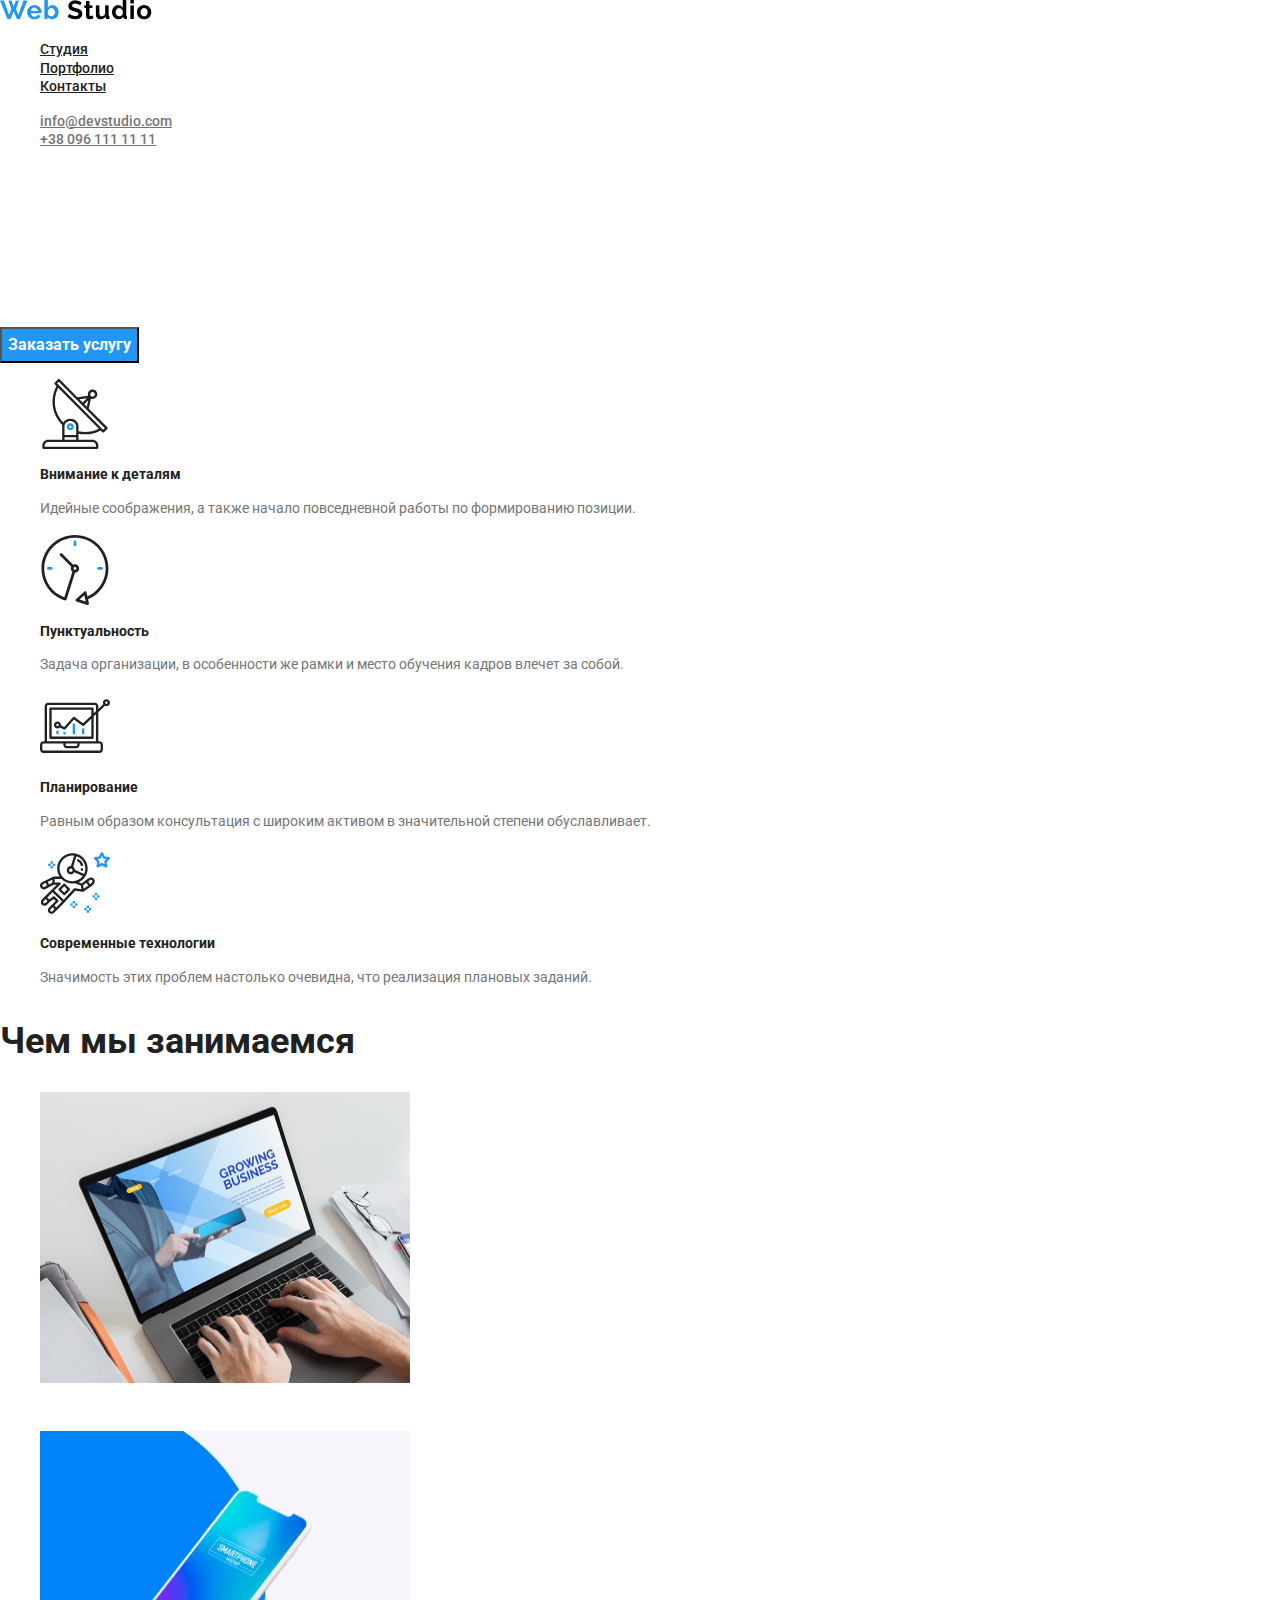
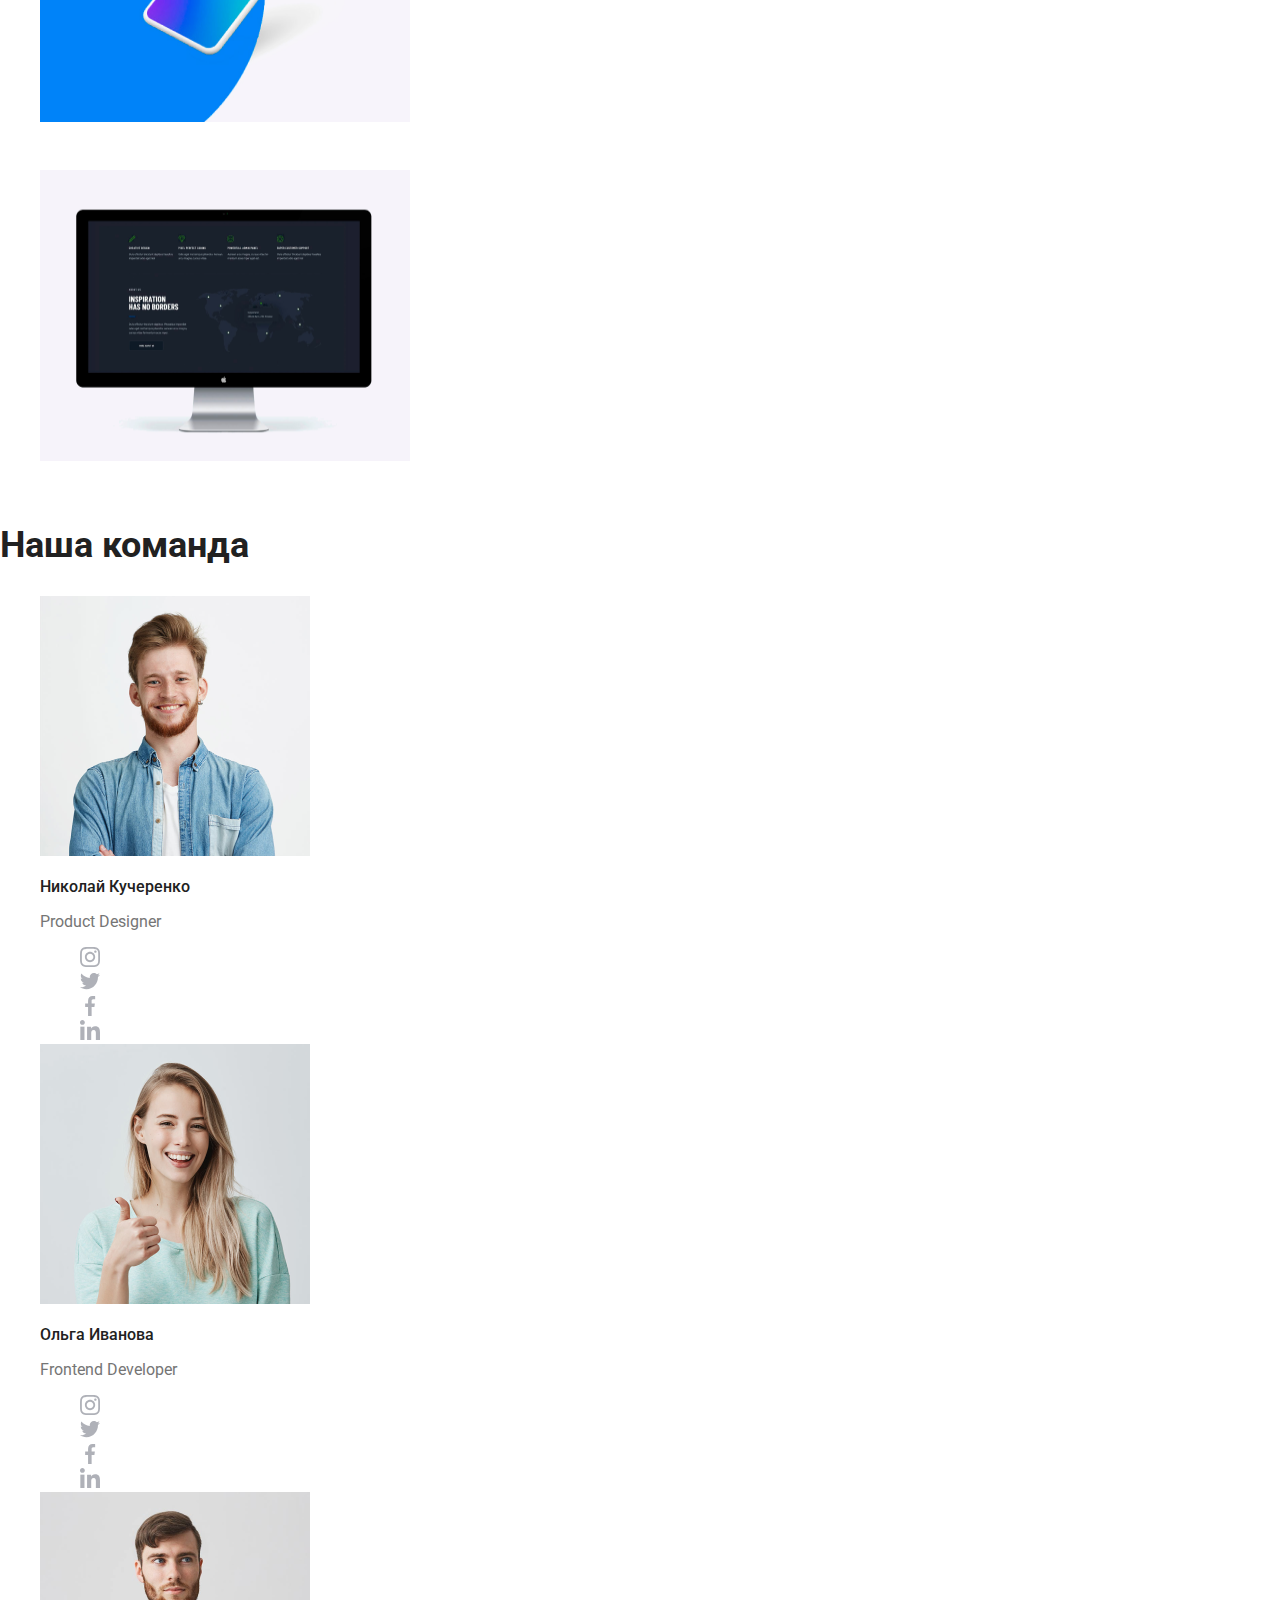
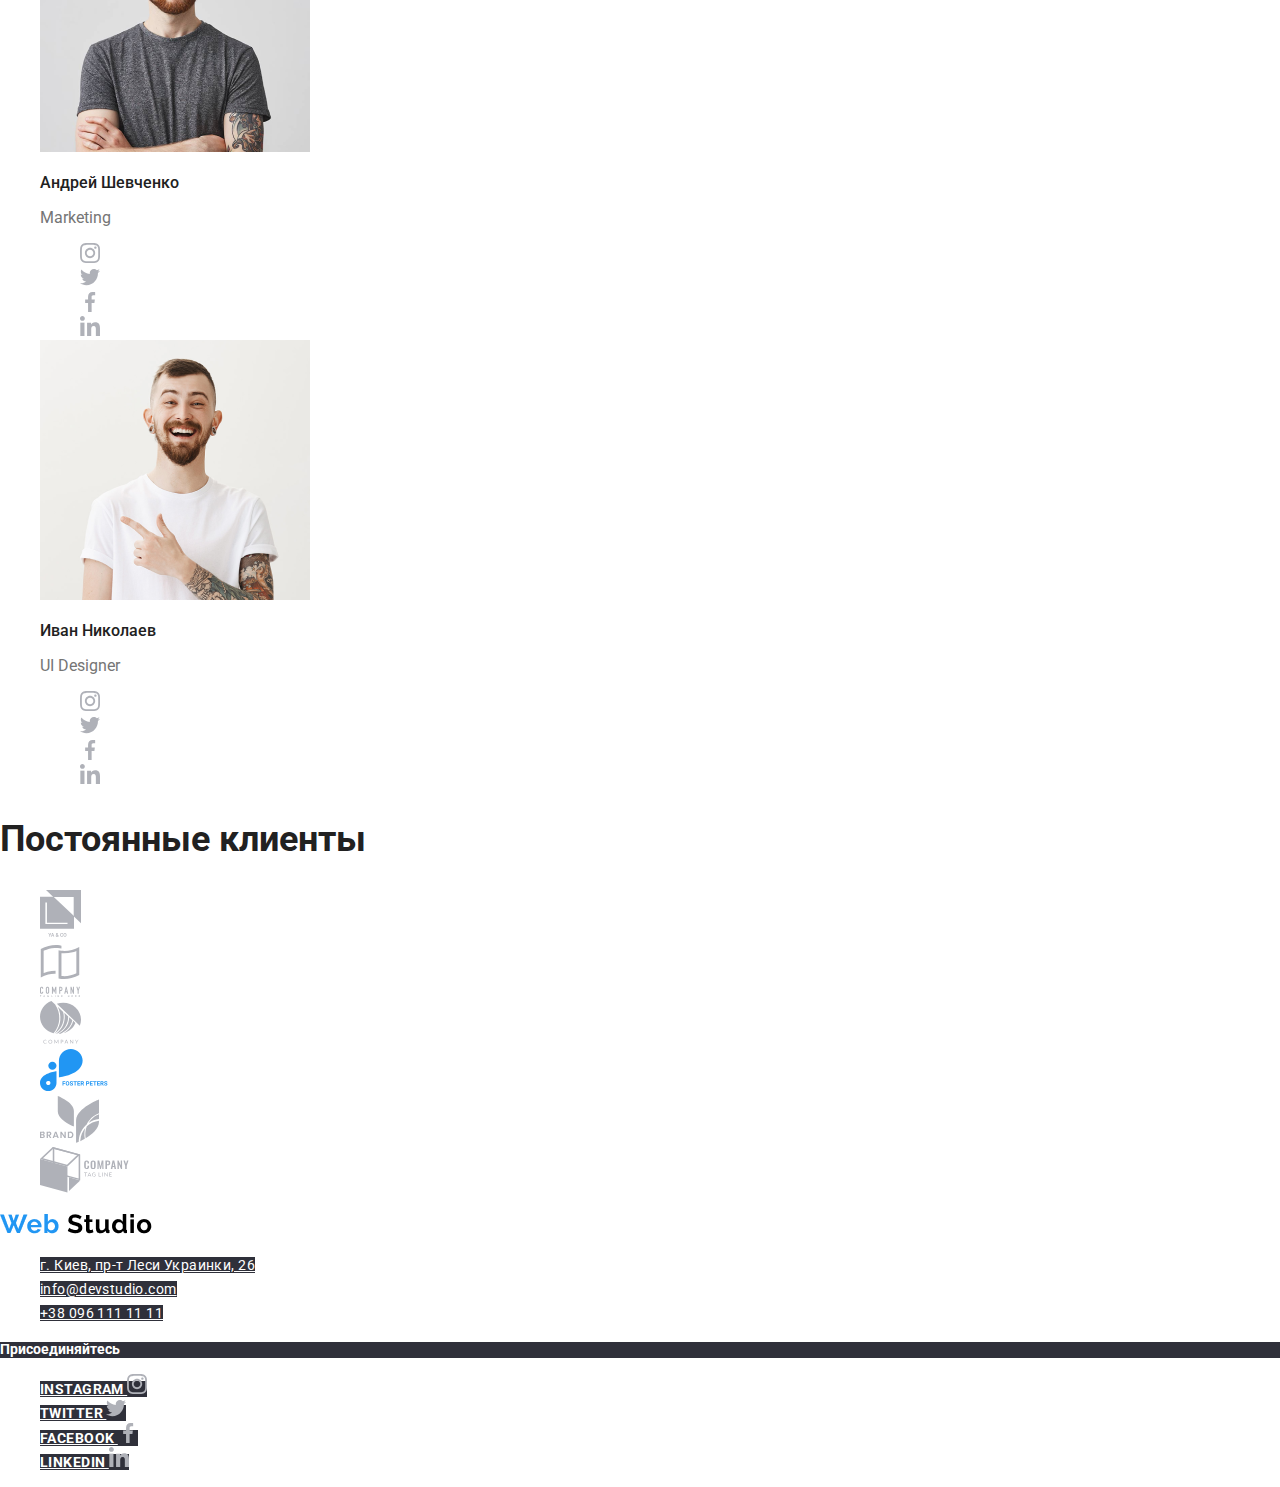
<file: index.html>
<!DOCTYPE html>
<html lang="ru">
  <head>
    <meta charset="UTF-8" />
    <meta name="viewport" content="width=device-width, initial-scale=1.0" />
    <title>Web Studio</title>
    <link
      href="https://fonts.googleapis.com/css2?family=Roboto:wght@400;500;700&display=swap"
      rel="stylesheet"
    />
    <link rel="stylesheet" href="./CSS/normalize.css" />
    <link rel="stylesheet" href="./CSS/styles.css" />
    <style>
      li {
        list-style-type: none;
      }
    </style>
  </head>

  <body>
    <header class="main-heder">
      <nav class="navigation">
        <a class="logo" href="./index.html" aria-label="Логотип">
          <img src="./Images/Logo/WebStudio.png" alt="Логотип" />
        </a>
        <ul class="navigation-list">
          <li class="navigation-list-item">
            <a class="navigation-list-link" href="">Студия</a>
          </li>
          <li class="navigation-list-item">
            <a class="navigation-list-link" href="portfolio.html">Портфолио</a>
          </li>
          <li class="navigation-list-item">
            <a class="navigation-list-link" href="">Контакты</a>
          </li>
        </ul>
      </nav>
      <ul class="contacts-list">
        <li class="contacts-list-item">
          <a class="contacts-list-link" href="mailto:info@devstudio.com"
            >info@devstudio.com</a
          >
        </li>
        <li class="contacts-list-item">
          <a class="contacts-list-link" href="tel:+380961111111"
            >+38 096 111 11 11</a
          >
        </li>
      </ul>
    </header>
    <main>
      <!--HERO секция-->
      <section>
        <h1 class="Hero">
          Эффективные решения <br />
          для вашего бизнеса
        </h1>
        <button type="button" class="BTN-order">Заказать услугу</button>
      </section>
      <!--О НАС-->
      <section>
        <ul class="aboutUs">
          <li class="aboutUs-advantages">
            <img src="./Images/Icons/antenna.svg" alt="Антенна" />
            <h3 class="aboutUs-advantages-discription">Внимание к деталям</h3>
            <p class="aboutUs-advantages-discription-item">
              Идейные соображения, а также начало повседневной работы по
              формированию позиции.
            </p>
          </li>
          <li class="aboutUs-advantages">
            <img src="./Images/Icons/clock.svg" alt="Часы" />
            <h3 class="aboutUs-advantages-discription">Пунктуальность</h3>
            <p class="aboutUs-advantages-discription-item">
              Задача организации, в особенности же рамки и место обучения кадров
              влечет за собой.
            </p>
          </li>
          <li class="aboutUs-advantages">
            <img src="./Images/Icons/diagram.svg" alt="Диаграмма" />
            <h3 class="aboutUs-advantages-discription">Планирование</h3>
            <p class="aboutUs-advantages-discription-item">
              Равным образом консультация с широким активом в значительной
              степени обуславливает.
            </p>
          </li>
          <li class="aboutUs-advantages">
            <img src="./Images/Icons/astronaut.svg" alt="Астронавт" />
            <h3 class="aboutUs-advantages-discription">
              Современные технологии
            </h3>
            <p class="aboutUs-advantages-discription-item">
              Значимость этих проблем настолько очевидна, что реализация
              плановых заданий.
            </p>
          </li>
        </ul>
      </section>
      <!--Чем мы занимаемся-->
      <section>
        <h2 class="business">Чем мы занимаемся</h2>
        <ul class="business-list">
          <li class="business-list-item">
            <img
              src="./Images/Foto/notebook.png"
              alt="ноутбук"
              width="370"
              height="291"
            />
            <p>Десктопные приложения</p>
          </li>
          <li class="business-list-item">
            <img
              src="./Images/Foto/phone.png"
              alt="Мобильный телефон"
              width="370"
              height="291"
            />
            <p>Мобильные приложения</p>
          </li>
          <li class="business-list-item">
            <img
              src="./Images/Foto/pc.png"
              alt="Персональный компьютер"
              width="370"
              height="291"
            />
            <p>Дизайнерские решения</p>
          </li>
        </ul>
      </section>
      <!--Наша команда-->
      <section>
        <h2 class="Team">Наша команда</h2>
        <ul>
          <li>
            <img
              src="./Images/Foto/img1.jpg"
              alt="Дизанер студии"
              width="270"
              height="260"
            />
            <h3 class="Team-list">Николай Кучеренко</h3>
            <p class="Team-list-item">Product Designer</p>
            <ul>
              <li>
                <img
                  src="./Images/Logo/instagram.svg"
                  alt="Иконка инстаграмм"
                />
              </li>
              <li>
                <img src="./Images/Logo/twitter.svg" alt="Иконка твиттер" />
              </li>
              <li>
                <img src="./Images/Logo/facebook.svg" alt="Иконка фэйсбук" />
              </li>
              <li>
                <img src="./Images/Logo/linkedin.svg" alt="Иконка линкедин" />
              </li>
            </ul>
          </li>
          <li>
            <img
              src="./Images/Foto/img2.png"
              alt="Дизанер студии"
              width="270"
              height="260"
            />
            <h3 class="Team-list">Ольга Иванова</h3>
            <p class="Team-list-item">Frontend Developer</p>
            <ul>
              <li>
                <img
                  src="./Images/Logo/instagram.svg"
                  alt="Иконка инстаграмм"
                />
              </li>
              <li>
                <img src="./Images/Logo/twitter.svg" alt="Иконка твиттер" />
              </li>
              <li>
                <img src="./Images/Logo/facebook.svg" alt="Иконка фэйсбук" />
              </li>
              <li>
                <img src="./Images/Logo/linkedin.svg" alt="Иконка линкедин" />
              </li>
            </ul>
          </li>
          <li>
            <img
              src="./Images/Foto/img3.png"
              alt="Сотрудник маркетинга"
              width="270"
              height="260"
            />
            <h3 class="Team-list">Андрей Шевченко</h3>
            <p class="Team-list-item">Marketing</p>
            <ul>
              <li>
                <img
                  src="./Images/Logo/instagram.svg"
                  alt="Иконка инстаграмм"
                />
              </li>
              <li>
                <img src="./Images/Logo/twitter.svg" alt="Иконка твиттер" />
              </li>
              <li>
                <img src="./Images/Logo/facebook.svg" alt="Иконка фэйсбук" />
              </li>
              <li>
                <img src="./Images/Logo/linkedin.svg" alt="Иконка линкедин" />
              </li>
            </ul>
          </li>
          <li>
            <img
              src="./Images/Foto/img4.png"
              alt="Дизанер студии"
              width="270"
              height="260"
            />
            <h3 class="Team-list">Иван Николаев</h3>
            <p class="Team-list-item">UI Designer</p>
            <ul>
              <li>
                <img
                  src="./Images/Logo/instagram.svg"
                  alt="Иконка инстаграмм"
                />
              </li>
              <li>
                <img src="./Images/Logo/twitter.svg" alt="Иконка твиттер" />
              </li>
              <li>
                <img src="./Images/Logo/facebook.svg" alt="Иконка фэйсбук" />
              </li>
              <li>
                <img src="./Images/Logo/linkedin.svg" alt="Иконка линкедин" />
              </li>
            </ul>
          </li>
        </ul>
      </section>
      <!--Постоянные клиенты-->
      <section>
        <h2 class="Clients">Постоянные клиенты</h2>
        <ul>
          <li>
            <img src="./Images/Logo/logo1.svg" alt="Логотип" />
          </li>
          <li>
            <img src="./Images/Logo/logo2.svg" alt="Логотип" />
          </li>
          <li>
            <img src="./Images/Logo/logo3.svg" alt="Логотип" />
          </li>
          <li>
            <img src="./Images/Logo/logo4.svg" alt="Логотип" />
          </li>
          <li>
            <img src="./Images/Logo/logo5.svg" alt="Логотип" />
          </li>
          <li>
            <img src="./Images/Logo/logo6.svg" alt="Логотип" />
          </li>
        </ul>
      </section>
    </main>
    <footer>
      <div>
        <span>
          <a href="./index.html" aria-label="Логотип">
            <img src="./Images/Logo/WebStudio.png" alt="Логотип" />
          </a>
        </span>
        <ul class="Contacts-footer">
          <li class="Contacts-footer-list">
            <address>
              <a
                class="Contacts-footer-list-link"
                href="https://goo.gl/maps/ohNwmJK8hDvbEnQ19"
                target="_blank"
                >г. Киев, пр-т Леси Украинки, 26</a
              >
            </address>
          </li>
          <li>
            <address>
              <a
                class="Contacts-footer-list-link"
                href="mailto:info@devstudio.com"
                >info@devstudio.com</a
              >
            </address>
          </li>
          <li>
            <address>
              <a class="Contacts-footer-list-link" href="tel:+380961111111"
                >+38 096 111 11 11</a
              >
            </address>
          </li>
        </ul>
      </div>
      <div>
        <p class="Contact-wiht-us">Присоединяйтесь</p>
        <ul class="logo-list">
          <li class="logo-items">
            <a class="logo-link" href="" lang="en">
              Instagram
              <img src="./Images/Logo/instagram.svg" alt="Иконка инстаграмм" />
            </a>
          </li>
          <li class="logo-items">
            <a class="logo-link" href="" lang="en">
              twitter
              <img src="./Images/Logo/twitter.svg" alt="Иконка твиттер" />
            </a>
          </li>
          <li class="logo-items">
            <a class="logo-link" href="" lang="en">
              facebook
              <img src="./Images/Logo/facebook.svg" alt="Иконка фэйсбук" />
            </a>
          </li>
          <li class="logo-items">
            <a class="logo-link" href="" lang="en">
              linkedIn
              <img src="./Images/Logo/linkedin.svg" alt="Иконка линкедин" />
            </a>
          </li>
        </ul>
      </div>
    </footer>
  </body>
</html>
</file>
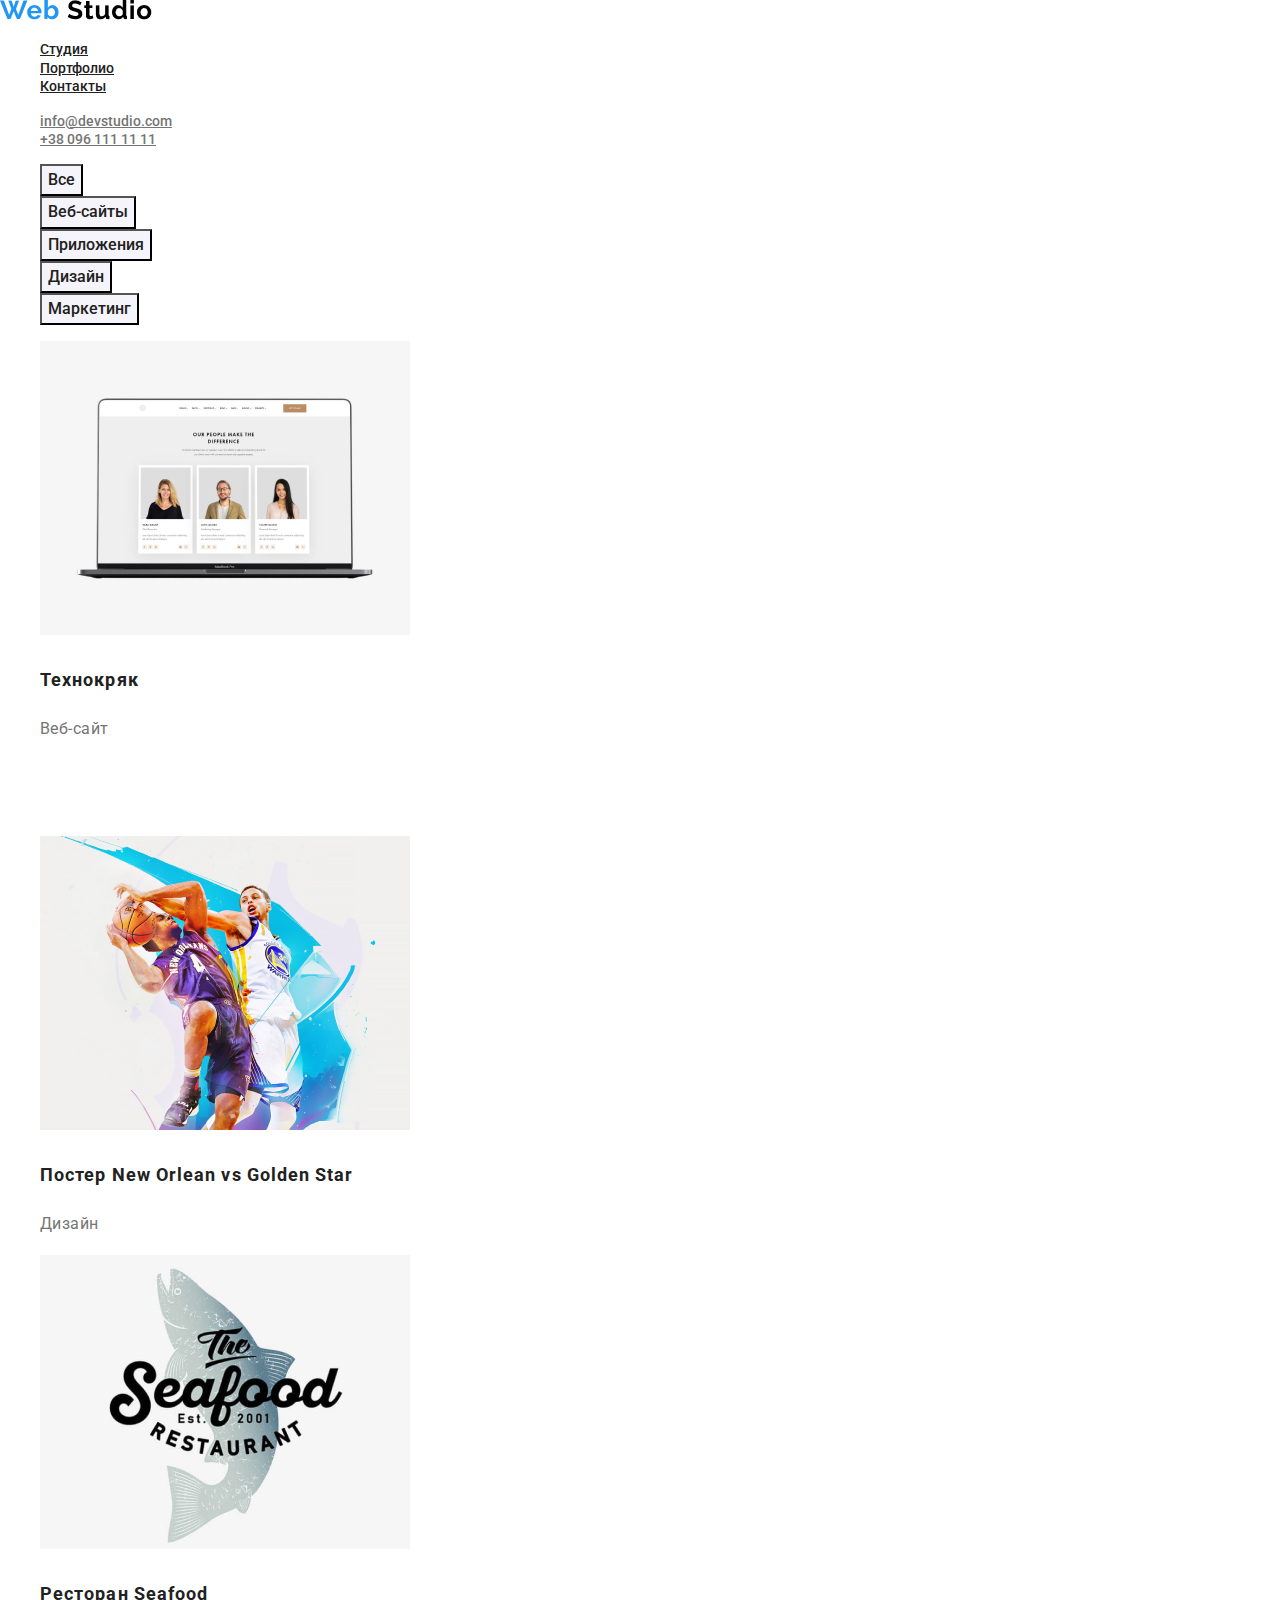
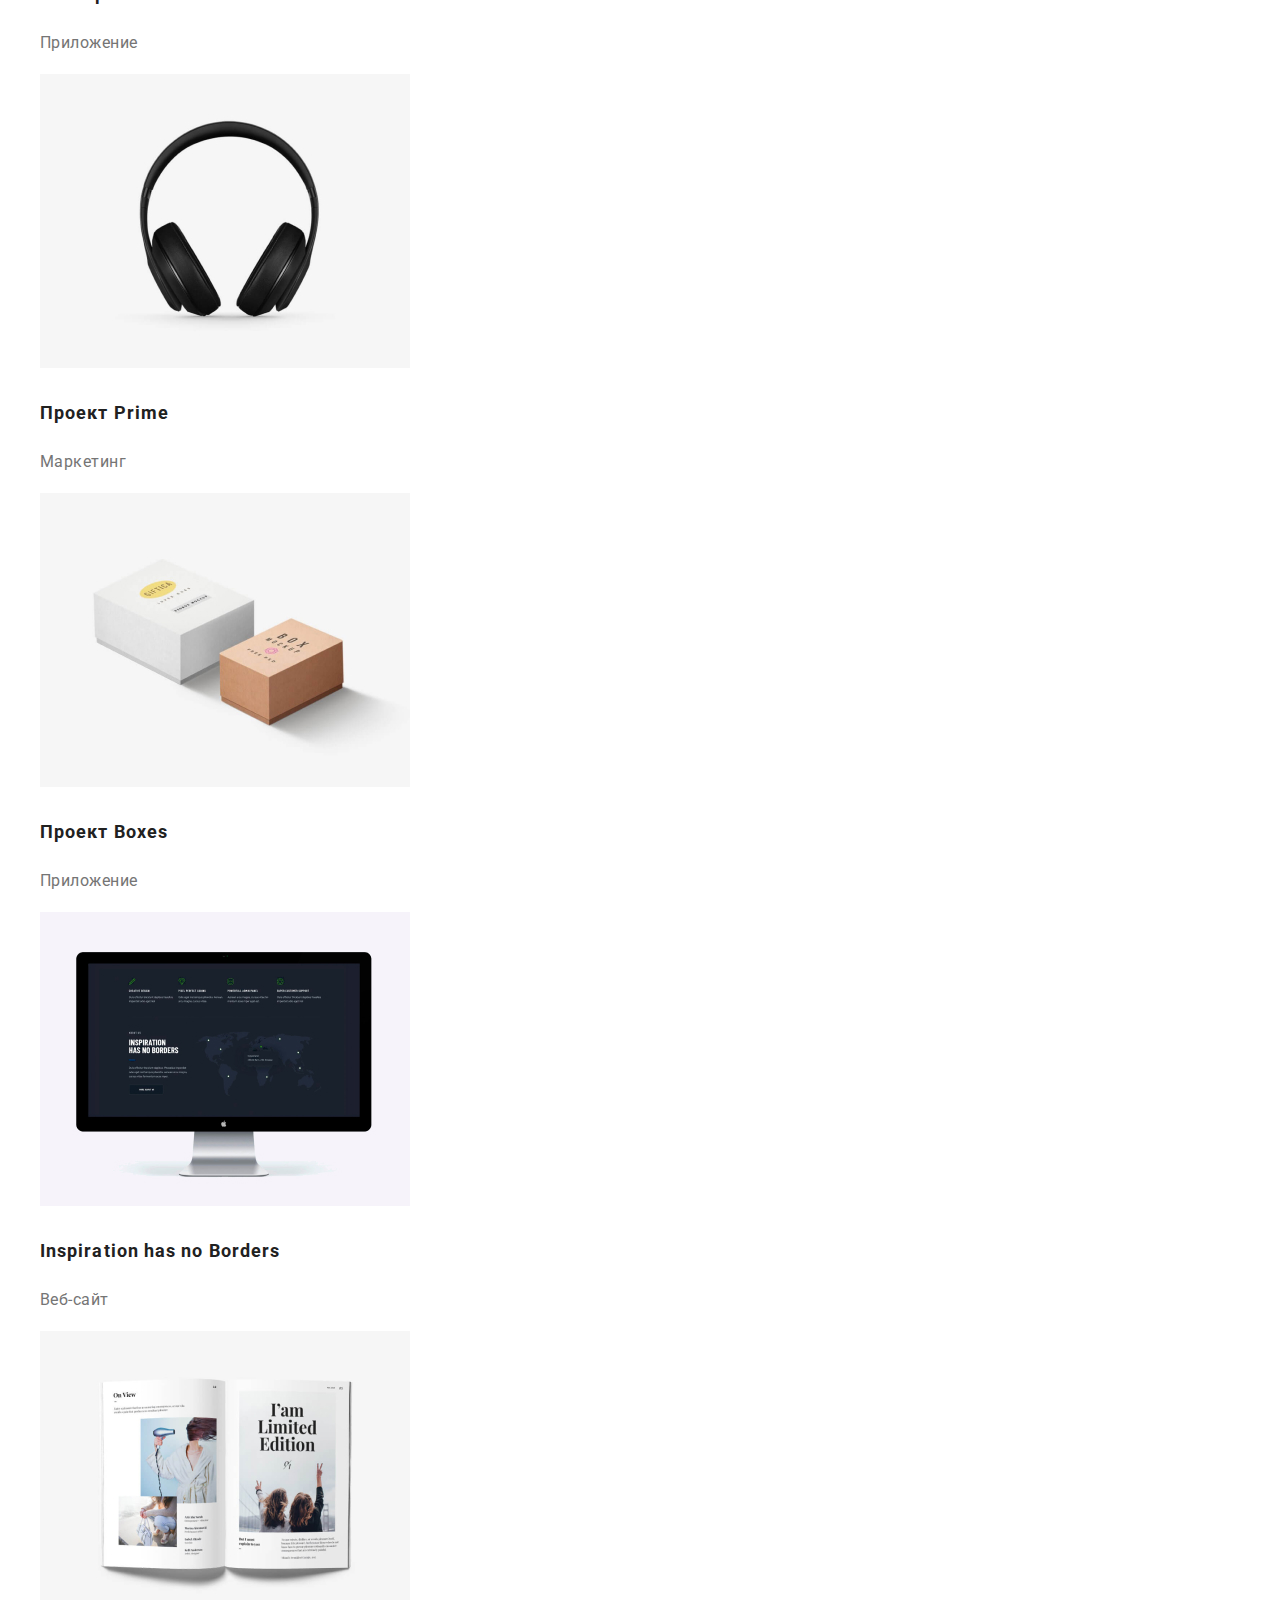
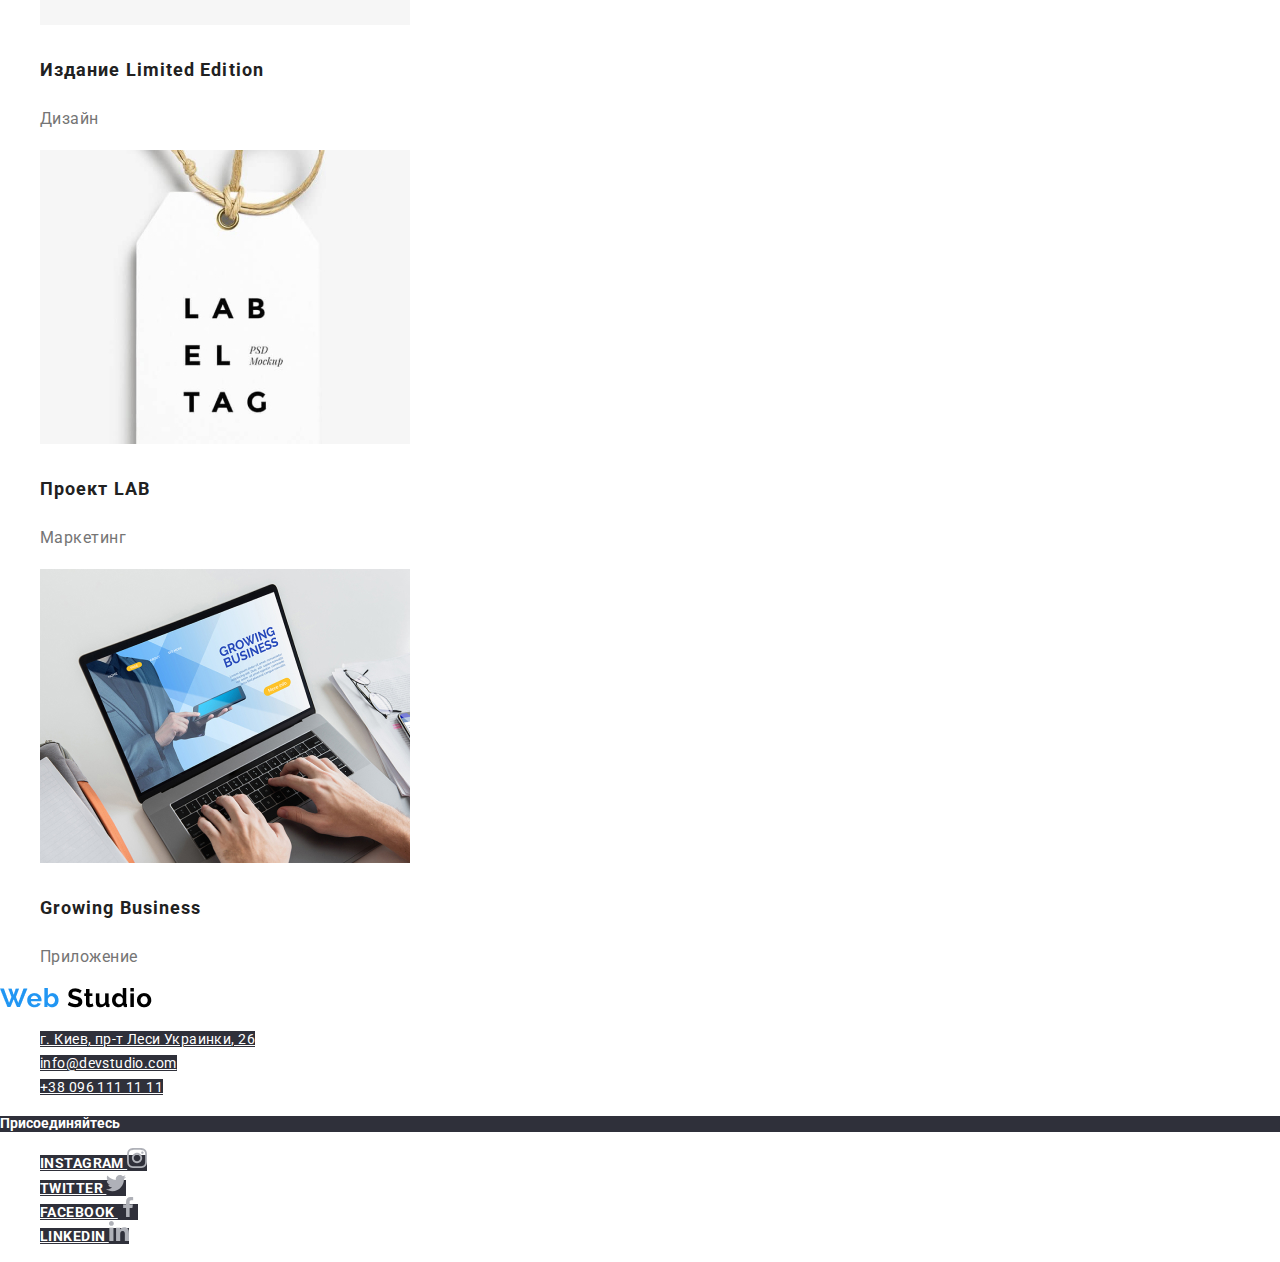
<file: portfolio.html>
<!DOCTYPE html>
<html lang="ru">
  <head>
    <meta charset="UTF-8" />
    <meta name="viewport" content="width=device-width, initial-scale=1.0" />
    <title>Web Studio</title>
    <link
      href="https://fonts.googleapis.com/css2?family=Roboto:wght@400;500;700&display=swap"
      rel="stylesheet"
    />
    <link rel="stylesheet" href="./CSS/normalize.css" />
    <link rel="stylesheet" href="./CSS/styles.css" />
    <style>
      li {
        list-style-type: none;
      }
    </style>
  </head>

  <body>
    <header class="main-heder">
      <nav class="navigation">
        <a class="logo" href="./index.html" aria-label="Логотип">
          <img src="./Images/Logo/WebStudio.png" alt="Логотип" />
        </a>
        <ul class="navigation-list">
          <li class="navigation-list-item">
            <a class="navigation-list-link" href="">Студия</a>
          </li>
          <li class="navigation-list-item">
            <a class="navigation-list-link" href="">Портфолио</a>
          </li>
          <li class="navigation-list-item">
            <a class="navigation-list-link" href="">Контакты</a>
          </li>
        </ul>
      </nav>
      <ul class="contacts-list">
        <li class="contacts-list-item">
          <a class="contacts-list-link" href="mailto:info@devstudio.com"
            >info@devstudio.com</a
          >
        </li>
        <li class="contacts-list-item">
          <a class="contacts-list-link" href="tel:+380961111111"
            >+38 096 111 11 11</a
          >
        </li>
      </ul>
    </header>
    <main>
      <!--КНОПКИ НАВИГАЦИИ ПО ПОРТФОЛИО-->

      <ul class="portfolio-navigation">
        <li>
          <button type="button" class="portfolio-navigation-menu">Все</button>
        </li>
        <li>
          <button type="button" class="portfolio-navigation-menu">
            Веб-сайты
          </button>
        </li>
        <li>
          <button type="button" class="portfolio-navigation-menu">
            Приложения
          </button>
        </li>
        <li>
          <button type="button" class="portfolio-navigation-menu">
            Дизайн
          </button>
        </li>
        <li>
          <button type="button" class="portfolio-navigation-menu">
            Маркетинг
          </button>
        </li>
      </ul>

      <!--ПРОЕКТЫ-->
      <section>
        <ul class="Projects-list">
          <li class="Projects-list-item">
            <a class="Projects-list-link" href="">
              <img
                src="./Images/Portfolio/First-picture.jpg"
                alt="Дизайн Веб-сайта"
                width="370"
                height="294"
            /></a>
            <h2 class="Title">Технокряк</h2>
            <p class="Projects-list-link-name">Веб-сайт</p>
            <p class="Projects-list-link-info">
              Технокряк это современная площадка распространения коронавируса.
              Компании используют эту платформу для цифрового шпионажа и атак на
              защищённые сервера конкурентов.
            </p>
          </li>
          <li class="Projects-list-item">
            <a class="Projects-list-link" href="">
              <img
                src="./Images/Portfolio/Golden-Star.jpg"
                alt=""
                width="370"
                height="294"
            /></a>
            <h2 class="Title">Постер New Orlean vs Golden Star</h2>
            <p class="Projects-list-link-name">Дизайн</p>
          </li>
          <li class="Projects-list-item">
            <a class="Projects-list-link" href="">
              <img
                src="./Images/Portfolio/SeaFood-Restrant.jpg"
                alt=""
                width="370"
                height="294"
              />
            </a>
            <h2 class="Title">Ресторан Seafood</h2>
            <p class="Projects-list-link-name">Приложение</p>
          </li>
          <li class="Projects-list-item">
            <a class="Projects-list-link" href="">
              <img
                src="./Images/Portfolio/Ears.jpg"
                alt=""
                width="370"
                height="294"
            /></a>
            <h2 class="Title">Проект Prime</h2>
            <p class="Projects-list-link-name">Маркетинг</p>
          </li>
          <li class="Projects-list-item">
            <a class="Projects-list-link" href="">
              <img
                src="./Images/Portfolio/Boxes.jpg"
                alt=""
                width="370"
                height="294"
            /></a>
            <h2 class="Title">Проект Boxes</h2>
            <p class="Projects-list-link-name">Приложение</p>
          </li>
          <li class="Projects-list-item">
            <a class="Projects-list-link" href="">
              <img
                src="./Images/Portfolio/PC.jpg"
                alt=""
                width="370"
                height="294"
              />
            </a>
            <h2 class="Title">Inspiration has no Borders</h2>
            <p class="Projects-list-link-name">Веб-сайт</p>
          </li>
          <li class="Projects-list-item">
            <a class="Projects-list-link" href="">
              <img
                src="./Images/Portfolio/Magazine.jpg"
                alt=""
                width="370"
                height="294"
              />
            </a>
            <h2 class="Title">Издание Limited Edition</h2>
            <p class="Projects-list-link-name">Дизайн</p>
          </li>
          <li class="Projects-list-item">
            <a class="Projects-list-link" href="">
              <img
                src="./Images/Portfolio/LAB.jpg"
                alt=""
                width="370"
                height="294"
              />
            </a>
            <h2 class="Title">Проект LAB</h2>
            <p class="Projects-list-link-name">Маркетинг</p>
          </li>
          <li class="Projects-list-item">
            <a class="Projects-list-link" href="">
              <img
                src="./Images/Portfolio/Growing.jpg"
                alt=""
                width="370"
                height="294"
              />
            </a>
            <h2 class="Title">Growing Business</h2>
            <p class="Projects-list-link-name">Приложение</p>
          </li>
        </ul>
      </section>
    </main>
    <footer>
      <div>
        <span>
          <a href="./index.html" aria-label="Логотип">
            <img src="./Images/Logo/WebStudio.png" alt="Логотип" />
          </a>
        </span>
        <ul class="Contacts-footer">
          <li class="Contacts-footer-list">
            <address>
              <a
                class="Contacts-footer-list-link"
                href="https://goo.gl/maps/ohNwmJK8hDvbEnQ19"
                target="_blank"
                >г. Киев, пр-т Леси Украинки, 26</a
              >
            </address>
          </li>
          <li>
            <address>
              <a
                class="Contacts-footer-list-link"
                href="mailto:info@devstudio.com"
                >info@devstudio.com</a
              >
            </address>
          </li>
          <li>
            <address>
              <a class="Contacts-footer-list-link" href="tel:+380961111111"
                >+38 096 111 11 11</a
              >
            </address>
          </li>
        </ul>
      </div>
      <div>
        <p class="Contact-wiht-us">Присоединяйтесь</p>
        <ul class="logo-list">
          <li class="logo-items">
            <a class="logo-link" href="" lang="en">
              Instagram
              <img src="./Images/Logo/instagram.svg" alt="Иконка инстаграмм" />
            </a>
          </li>
          <li class="logo-items">
            <a class="logo-link" href="" lang="en">
              twitter
              <img src="./Images/Logo/twitter.svg" alt="Иконка твиттер" />
            </a>
          </li>
          <li class="logo-items">
            <a class="logo-link" href="" lang="en">
              facebook
              <img src="./Images/Logo/facebook.svg" alt="Иконка фэйсбук" />
            </a>
          </li>
          <li class="logo-items">
            <a class="logo-link" href="" lang="en">
              linkedIn
              <img src="./Images/Logo/linkedin.svg" alt="Иконка линкедин" />
            </a>
          </li>
        </ul>
      </div>
    </footer>
  </body>
</html>
</file>
<file: CSS/styles.css>
:root {
  --primary-text-color: #757575;
  --primary-title-color: #212121;
  --accent-color: #2196f3;
  --primary-white-color: #ffffff;
  --footer-background-color: #2f303a;
  --secondary-white-color: #f5f4fa;
  --main-black-color: #000000;
  --footer-links-color: rgba (255, 255, 255, 0.6);
}
/* Страница Студия */
.Hero {
  font-family: Roboto;
  font-style: normal;
  font-weight: 900;
  font-size: 44px;
  line-height: 1.36;
  color: var(--primary-white-color);
}
.BTN-order {
  font-family: Roboto;
  font-style: normal;
  font-weight: bold;
  font-size: 16px;
  line-height: 1.87;
  display: flex;
  color: var(--primary-white-color);
  background-color: var(--accent-color);
}
/* Страница Студия -- О НАС */
.aboutUs-advantages-discription {
  font-family: Roboto;
  font-style: normal;
  font-weight: bold;
  font-size: 14px;
  line-height: 1.14;
  color: var(--primary-title-color);
}

.aboutUs-advantages-discription-item {
  font-family: Roboto;
  font-style: normal;
  font-weight: normal;
  font-size: 14px;
  line-height: 1.71;
  color: var(--primary-text-color);
}
.business {
  font-family: Roboto;
  font-style: normal;
  font-weight: bold;
  font-size: 36px;
  line-height: 1.17;
  color: var(--primary-title-color);
}
.business-list-item {
  font-family: Roboto;
  font-style: normal;
  font-weight: bold;
  font-size: 14px;
  line-height: 1.14;
  color: var(--primary-white-color);
}
.Team,
.Clients {
  font-family: Roboto;
  font-style: normal;
  font-weight: bold;
  font-size: 36px;
  line-height: 1.17;
  color: var(--primary-title-color);
}
.Team-list {
  font-family: Roboto;
  font-style: normal;
  font-weight: 500;
  font-size: 16px;
  line-height: 1.19;
  color: var(--primary-title-color);
}

.Team-list-item {
  font-family: Roboto;
  font-style: normal;
  font-weight: normal;
  font-size: 16px;
  line-height: 1.19;
  color: var(--primary-text-color);
}
.Contact-wiht-us {
  font-family: Roboto;
  font-style: normal;
  font-weight: bold;
  font-size: 14px;
  line-height: 1.14;
  color: var(--primary-white-color);
  background-color: var(--footer-background-color);
}
/* Страница Портфолио */
.navigation-list .navigation-list-link,
.contacts-list-link,
.portfolio-navigation .portfolio-navigation-menu {
  font-family: Roboto;
  font-style: normal;
  font-weight: 500;
  font-size: 14px;
  line-height: 1.14;
  color: var(--primary-title-color);
}
.navigation-list .navigation-list-link:hover,
.contacts-list .contacts-list-link:hover {
  color: var(--accent-color);
}
.navigation-list-link:focus,
.contacts-list .contacts-list-link:focus {
  color: var(--accent-color);
}
.contacts-list .contacts-list-link {
  color: var(--primary-text-color);
}

.portfolio-navigation .portfolio-navigation-menu {
  font-size: 16px;
  line-height: 1.63;
  color: var(--primary-title-color);
  background-color: var(--secondary-white-color);
}
.portfolio-navigation .portfolio-navigation-menu:hover {
  color: var(--primary-white-color);
  background-color: var(--accent-color);
}
.portfolio-navigation .portfolio-navigation-menu:focus {
  color: var(--primary-white-color);
  background-color: var(--accent-color);
}

.Title {
  font-family: Roboto;
  font-style: normal;
  font-weight: bold;
  font-size: 18px;
  line-height: 2;
  letter-spacing: 0.06em;
  color: var(--primary-title-color);
}

.Projects-list .Projects-list-link {
  font-family: Roboto;
  font-style: normal;
  font-weight: bold;
  font-size: 18px;
  line-height: 2;
  color: var(--primary-title-color);
}
.Projects-list .Projects-list-link-name {
  font-family: Roboto;
  font-style: normal;
  font-weight: normal;
  font-size: 16px;
  line-height: 1.88;
  color: var(--primary-text-color);
  letter-spacing: 0.03em;
}

.Projects-list-link-info {
  font-family: Roboto;
  font-style: normal;
  font-weight: normal;
  font-size: 18px;
  line-height: 1.56;
  letter-spacing: 0.03em;
  color: var(--primary-white-color);
}
.Projects-list-link-info:hover {
  color: var(--primary-white-color);
  background-color: var(--accent-color);
}
.Projects-list-link-info:focus {
  color: var(--primary-white-color);
  background-color: var(--accent-color);
}
.Contacts-footer .Contacts-footer-list-link {
  font-family: Roboto;
  font-style: normal;
  font-weight: normal;
  font-size: 14px;
  line-height: 1.71;
  letter-spacing: 0.03em;
  color: var(--primary-white-color);
  background-color: var(--footer-background-color);
}

.logo-list .logo-link {
  font-family: Roboto;
  font-style: normal;
  font-weight: bold;
  font-size: 14px;
  line-height: 1.14;
  letter-spacing: 0.03em;
  text-transform: uppercase;
  color: var(--primary-white-color);
  background-color: var(--footer-background-color);
}
.logo-list .logo-link:hover {
  color: var(--primary-white-color);
  background-color: var(--accent-color);
}
.logo-list .logo-link:focus {
  color: var(--primary-white-color);
  background-color: var(--accent-color);
}
</file>
